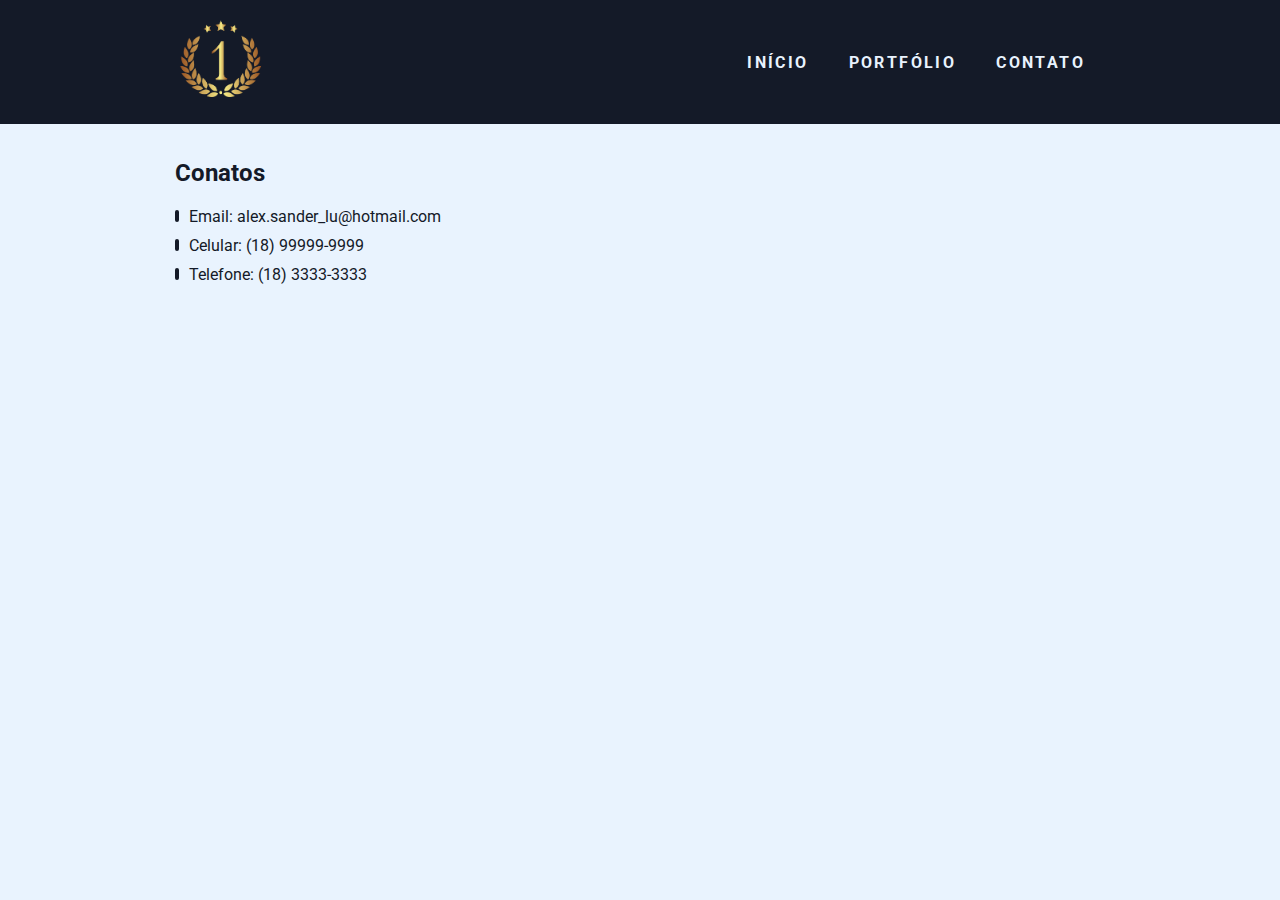
<file: contato.html>
<!DOCTYPE html>
<html lang="pt-br">
    <head>
        <meta charset="UTF-8">
        <meta name="viewport" content="width=device-width, initial-scale=1.0">
        <meta http-equiv="X-UA-Compatible" content="ie=edge">
        <title>Home</title>

        <link href="https://fonts.googleapis.com/css?family=Roboto:400,700&display=swap" rel="stylesheet">
        <link rel="stylesheet" href="./css/style.css">
     
    </head>
    <body>
        <header>
            <div class="container">
                <a href="" class="branch"><img src="./img/logo.png" alt="Minha logo" title="Nome da minha logo"></a>
                <nav class="menu">
                    <ul>
                        <li><a class="menu-link" href="index.html">Início</a></li>
                        <li><a class="menu-link" href="porrtfolio.html">Portfólio</a></li>
                        <li><a class="menu-link" href="contato.html">Contato</a></li>
                    </ul>
                </nav>
            </div>
        </header>

        <main class="container">
            <article>
                <h2 class="sub-title">Conatos</h2>
                <ul>
                    <li class="li-ornament"><a class="contact-link" href="mailtop: adalbertosoares@contato.com">Email: alex.sander_lu@hotmail.com</a class="contato-link"></li>
                    <li class="li-ornament"><a class="contact-link" href="tel:+551899999-9999">Celular: (18) 99999-9999</a></li>
                    <li class="li-ornament"><a class="contact-link" href="tel:183333-3333">Telefone: (18) 3333-3333</a></li>
                </ul>
            </article>
        </main>
    </body>
</html>
</file>
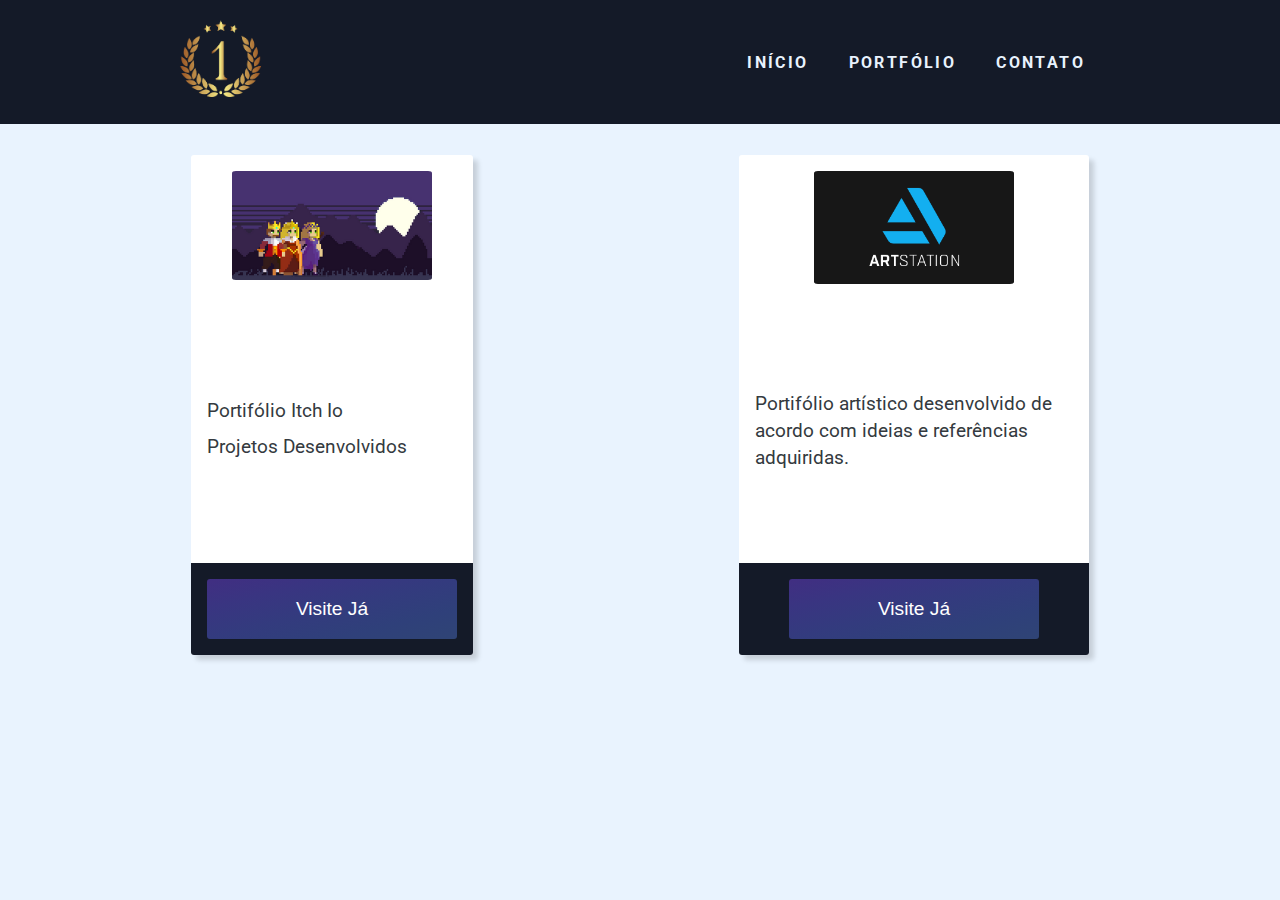
<file: porrtfolio.html>
<!DOCTYPE html>
<html lang="pt-br">
    <head>
        <meta charset="UTF-8">
        <meta name="viewport" content="width=device-width, initial-scale=1.0">
        <meta http-equiv="X-UA-Compatible" content="ie=edge">
        <title>Home</title>

        <link href="https://fonts.googleapis.com/css?family=Roboto:400,700&display=swap" rel="stylesheet">
        <link rel="stylesheet" href="./css/style.css">

     
    </head>
    <body>
        <header>
            <div class="container">
                <a href="" class="branch"><img src="./img/logo.png" alt="Minha logo" title="Nome da minha logo"></a>
                <nav class="menu">
                    <ul>
                        <li><a class="menu-link" href="index.html">Início</a></li>
                        <li><a class="menu-link" href="porrtfolio.html">Portfólio</a></li>
                        <li><a class="menu-link" href="contato.html">Contato</a></li>
                    </ul>
                </nav>
            </div>
        </header>

        <main class="container">
            <section class="card">
                <div class="card-img">
                    <div class="img-body"><img src="./img/uoiN3j.png" alt="Portfólio 1" title="Portfólio 1"></div>
                </div>
        
                <div class="card-body">
                    <p>
                        Portifólio Itch Io
                    </p>
                    <p>
                       Projetos Desenvolvidos
                    </p>
                </div>
        
                <div class="card-button">
                    <button><a href='https://alexluc.itch.io/' target="_blank">Visite Já</a></button>
                </div>
            </section>
        
            <section class="card">
                <div class="card-img">
                    <div class="img-body"><img src="./img/Artstation.png" alt="Portfólio 2" title="Portfólio 2"></div>
                </div>
        
                <div class="card-body">
                    <p>
                        Portifólio artístico desenvolvido 
						de acordo com ideias e referências 
						adquiridas.
                    </p>
                </div>
        
                <div class="card-button">
                    <button><a href='https://www.artstation.com/alexsanderls' target="_blank">Visite Já</a></button>
                </div>
            </section>
        </main>
    </body>
</html>
</file>
<file: css/style.css>
* {
    margin: 0;
    padding: 0;
    box-sizing: border-box;
    list-style: none;
    text-decoration: none;
}

a {color: #FFF;}

img{max-width: 100%;}

p {font-size: 1.2em; line-height: 1.4em; color: #141A28;}

h2 {color: #141A28;}

.container {
    width: 960px;
    margin: 0 auto;
    padding: 15px;
    display: flex;
    justify-content: space-between;
    align-items: center;
}

html, body {
    width: 100%;
    height: 100%;
}

body {
    font-family: 'Roboto', sans-serif;
    font-size: 16px;
    background-color: #E9F3FE;
}

header {
    width: 100%;
    background-color: #141A28;
}

.branch, .branch img {
    width: 90px;
    border-radius: 50%;
}

.menu ul { 
    display: flex;
    justify-content: space-between;
}

.menu .menu-link {
    display: block;
    margin: 10px;
    padding: 10px;
    color: #E9F3FE;
    font-weight: bold;
    text-transform: uppercase;
    letter-spacing: .15em;
    transition: all .3s ease-in-out;
}

.menu .menu-link:hover {opacity: .75;}


main {width: 100%;}

.super-card {
    width: 100%;
    display: flex;
    margin-top: 20px;
}

.super-card-img, 
.super-card-img img {
    width: 800px;
    border-radius: 50%;
    display: flex;
    flex-direction: column;
    justify-content: center;
    align-items: center;
}

.super-card-img h2 {margin-top: 20px;}

.super-card-text {margin-left: 40px;}

.super-card-text p + p {margin-top: 1em;}


.card {
    max-width: 350px;
    min-height: 500px;
    border-radius: 3px;
    margin: 1em;
    background-color: #FFF;
    box-shadow: 5px 5px 5px 0px rgba(0, 0, 0, .15);
    transition: all .3s ease-in-out;
    display: flex;
    flex-direction: column;
    justify-content: space-between;
}

.card:hover { box-shadow: 30px 30px 5px 0px rgba(0, 0, 0, .15); }

.card-img { padding: 1em; }

.img-body,
.img-body img {
    width: 200px;
    display: table;
    margin: 0 auto; 
    border-radius: 2%;
}

.card-body { padding: 1em; }
.card-body p {
    color: #343A40;
    line-height: 1.4em;
}

.card-body p + p { margin-top: .5em;}

.card-button {
    width: 100%;
    border-bottom-left-radius: 3px;
    border-bottom-right-radius: 3px;
    padding: 1em;
    background-color: #141A28;
    display: flex;
    justify-content: center;
}

.card-button button {
    width: 250px;
    padding: 1em;
    border: none;
    border-radius: 3px;
    background-image: linear-gradient(to right bottom, #412e82, #393581, #333b7e, #2f407a, #2f4475);
    color: #E9F3FE;
    font-size: 1.2em;
    text-transform: capitalize;
    transition: all .3s ease-in-out;
}

.card-button button:hover {
    cursor: pointer;
    opacity: .75;
}

.sub-title {margin: 20px auto;}

.li-ornament { margin: 10px 0; }

.li-ornament::before {
    content: "";
    display: inline-block;
    width: 4px;
    height: 12px;
    margin-right: 10px;
    background-color: #141A28;
    border-radius: 5px;
}
.contact-link {color: #141A28;}

.map {
    margin: 20px 0;
}
</file>
